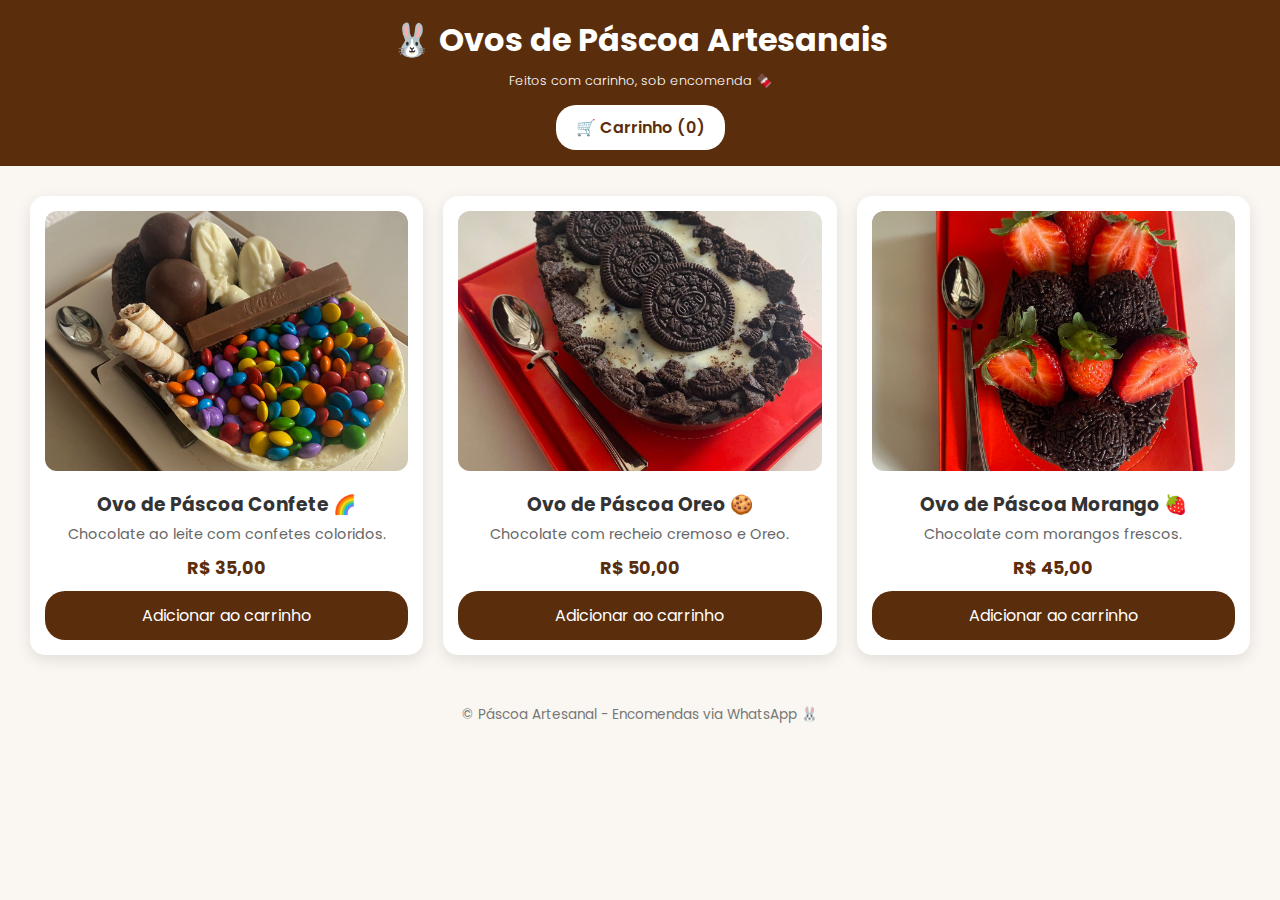
<file: index.html>
<!DOCTYPE html>
<html lang="pt-BR">
<head>
    <meta charset="UTF-8">
    <title>Ovos de Páscoa Artesanais 🐰🍫</title>
    <meta name="viewport" content="width=device-width, initial-scale=1.0">

    <!-- CSS -->
    <link rel="stylesheet" href="css/style.css">

    <!-- Fonte -->
    <link href="https://fonts.googleapis.com/css2?family=Poppins:wght@300;400;600&display=swap" rel="stylesheet">
</head>
<body>

    <!-- HEADER -->
    <header class="header">
        <h1>🐰 Ovos de Páscoa Artesanais</h1>
        <p>Feitos com carinho, sob encomenda 🍫</p>

        <a href="carrinho.html" class="btn-carrinho">
            🛒 Carrinho (<span id="contador-carrinho">0</span>)
        </a>

    </header>

    <!-- PRODUTOS -->
    <main class="produtos">
        
        <!-- Produto 1 -->
        <div class="card-produto">
            <img src="imagens/confete.jpg" alt="Ovo de Páscoa Confete">
            <h3>Ovo de Páscoa Confete 🌈</h3>
            <p>Chocolate ao leite com confetes coloridos.</p>
            <span class="preco">R$ 35,00</span>

            <button class="btn-adicionar"
                data-id="1"
                data-nome="Ovo de Páscoa Confete"
                data-preco="35">
                Adicionar ao carrinho
            </button>
        </div>

        <!-- Produto 2 -->
        <div class="card-produto">
            <img src="imagens/oreo.jpg" alt="Ovo de Páscoa Oreo">
            <h3>Ovo de Páscoa Oreo 🍪</h3>
            <p>Chocolate com recheio cremoso e Oreo.</p>
            <span class="preco">R$ 50,00</span>

            <button class="btn-adicionar"
                data-id="2"
                data-nome="Ovo de Páscoa Oreo"
                data-preco="50">
                Adicionar ao carrinho
            </button>
        </div>

        <!-- Produto 3 -->
        <div class="card-produto">
            <img src="imagens/morango.jpg" alt="Ovo de Páscoa Morango">
            <h3>Ovo de Páscoa Morango 🍓</h3>
            <p>Chocolate com morangos frescos.</p>
            <span class="preco">R$ 45,00</span>

            <button class="btn-adicionar"
                data-id="3"
                data-nome="Ovo de Páscoa Morango"
                data-preco="45">
                Adicionar ao carrinho
            </button>
        </div>

    </main>

    <!-- FOOTER -->
    <footer class="footer">
        <p>© Páscoa Artesanal - Encomendas via WhatsApp 🐰</p>
    </footer>

    <!-- JS (vamos usar depois) -->
    <script src="js/carrinho.js"></script>
    <script>
        let ultimoScroll = 0;
        const header = document.querySelector(".header");
    
        window.addEventListener("scroll", () => {
            const scrollAtual = window.scrollY;
    
            if (scrollAtual > ultimoScroll && scrollAtual > 60) {
                // rolando pra baixo → encolhe
                header.style.padding = "8px 12px";
                header.querySelector("h1").style.fontSize = "1.1rem";
            } else {
                // rolando pra cima → volta
                header.style.padding = "16px 12px";
                header.querySelector("h1").style.fontSize = "1.4rem";
            }
    
            ultimoScroll = scrollAtual;
        });
    </script>


</body>
</html>
</file>
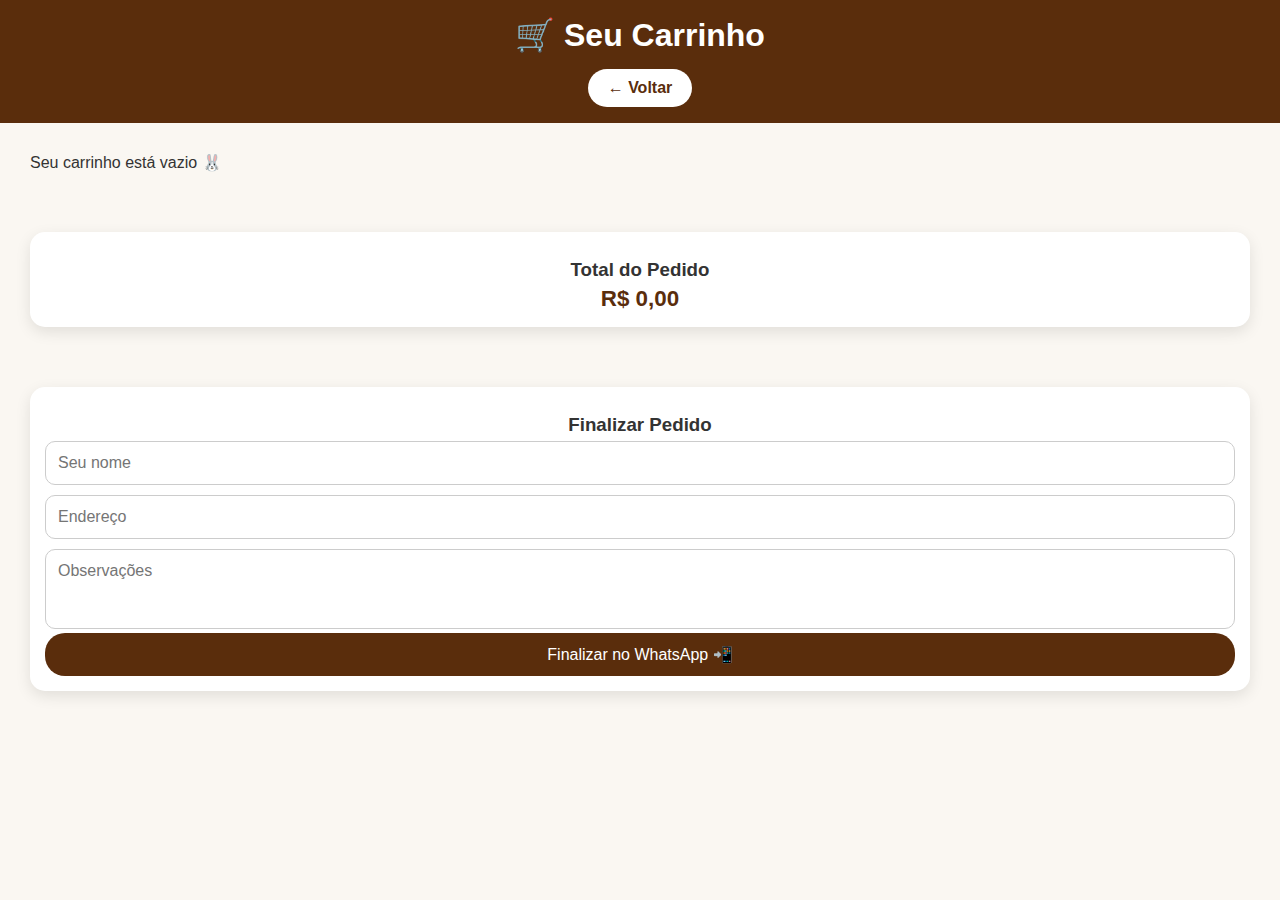
<file: carrinho.html>
<!DOCTYPE html>
<html lang="pt-BR">
<head>
    <meta charset="UTF-8">
    <title>Seu Carrinho 🛒</title>
    <meta name="viewport" content="width=device-width, initial-scale=1.0">

    <link rel="stylesheet" href="css/style.css">
</head>
<body>

<header class="header">
    <h1>🛒 Seu Carrinho</h1>
    <a href="index.html" class="btn-carrinho">← Voltar</a>
</header>

<main class="produtos" id="lista-carrinho">
    <!-- itens do carrinho vão aparecer aqui -->
</main>

<section class="produtos">
    <div class="card-produto">
        <h3>Total do Pedido</h3>
        <p id="total">R$ 0,00</p>
    </div>
</section>

<section class="produtos">
    <div class="card-produto">
        <h3>Finalizar Pedido</h3>

        <input type="text" id="nome" placeholder="Seu nome" style="width:100%; margin-bottom:10px;">
        <input type="text" id="endereco" placeholder="Endereço" style="width:100%; margin-bottom:10px;">
        <textarea id="observacoes" placeholder="Observações" style="width:100%;"></textarea>

        <button 
            type="button"
            class="btn-adicionar"
            onclick="finalizarPedido()">
            Finalizar no WhatsApp 📲
        </button>

    </div>
</section>

<script src="js/carrinho-pagina.js"></script>
    <script>
    (function () {
        const headerEl = document.querySelector(".header");
        if (!headerEl) return;
    
        window.addEventListener("scroll", () => {
            if (window.scrollY > 80) {
                headerEl.classList.add("shrink");
            } else {
                headerEl.classList.remove("shrink");
            }
        });
    })();
    </script>


</body>
</html>
</file>
<file: css/style.css>
* {
    margin: 0;
    padding: 0;
    box-sizing: border-box;
    font-family: 'Poppins', sans-serif;
}

body {
    background-color: #faf7f2;
    color: #333;
}

/* HEADER */
.header {
    text-align: center;
    padding: 30px 20px;
    background-color: #5a2d0c;
    color: #fff;
}

.header h1 {
    font-size: 2rem;
}

.header p {
    margin-top: 8px;
    font-weight: 300;
}

.btn-carrinho {
    display: inline-block;
    margin-top: 15px;
    background-color: #fff;
    color: #5a2d0c;
    padding: 10px 20px;
    border-radius: 20px;
    text-decoration: none;
    font-weight: 600;
}

/* PRODUTOS */
.produtos {
    display: grid;
    grid-template-columns: repeat(auto-fit, minmax(250px, 1fr));
    gap: 25px;
    padding: 30px;
}

.card-produto {
    background: #fff;
    border-radius: 15px;
    padding: 15px;
    text-align: center;
    box-shadow: 0 5px 15px rgba(0,0,0,0.1);
}

.card-produto img {
    width: 100%;
    border-radius: 12px;
}

.card-produto h3 {
    margin: 12px 0 5px;
}

.card-produto p {
    font-size: 0.9rem;
    color: #666;
}

.preco {
    display: block;
    margin: 10px 0;
    font-weight: bold;
    font-size: 1.1rem;
    color: #5a2d0c;
}

.btn-adicionar {
    background-color: #5a2d0c;
    color: #fff;
    border: none;
    padding: 10px;
    width: 100%;
    border-radius: 20px;
    cursor: pointer;
    font-size: 0.95rem;
}

.btn-adicionar:hover {
    opacity: 0.9;
}

/* FOOTER */
.footer {
    text-align: center;
    padding: 20px;
    font-size: 0.85rem;
    color: #777;
}

.quantidade {
    display: flex;
    justify-content: center;
    align-items: center;
    gap: 10px;
    margin: 10px 0;
}

.quantidade button {
    width: 30px;
    height: 30px;
    border: none;
    border-radius: 50%;
    background: #5a2d0c;
    color: #fff;
    cursor: pointer;
}

.btn-remover {
    background: #c0392b;
    color: #fff;
    border: none;
    padding: 8px;
    width: 100%;
    border-radius: 15px;
    margin-top: 10px;
    cursor: pointer;
}

input, textarea {
    padding: 10px;
    border-radius: 10px;
    border: 1px solid #ccc;
    font-family: inherit;
}

/* =========================
   MOBILE FIRST
========================= */

/* HEADER */
.header {
    position: sticky;
    top: 0;
    z-index: 20;
    background-color: #5a2d0c;
    color: #fff;
    padding: 16px 12px;
    transition: all 0.3s ease;
}

.header h1 {
    font-size: 1.4rem;
}

.header p {
    font-size: 0.8rem;
}

}

.btn-carrinho {
    font-size: 0.9rem;
    padding: 8px 16px;
}

/* PRODUTOS MOBILE */
.produtos {
    padding: 15px;
    gap: 20px;
}

.card-produto {
    padding: 15px;
}

/* IMAGENS */
.card-produto img {
    max-height: 220px;
    object-fit: cover;
}

/* BOTÕES */
.btn-adicionar,
.btn-remover {
    font-size: 1rem;
    padding: 12px;
}

/* QUANTIDADE */
.quantidade button {
    width: 36px;
    height: 36px;
    font-size: 1.1rem;
}

.quantidade span {
    font-size: 1.1rem;
    min-width: 30px;
    text-align: center;
}

/* FORMULÁRIO */
input, textarea {
    font-size: 1rem;
    padding: 12px;
}

textarea {
    resize: none;
    height: 80px;
}

/* TOTAL */
#total {
    font-size: 1.4rem;
    font-weight: bold;
    color: #5a2d0c;
}

/* =========================
   TELAS MAIORES (DESKTOP)
========================= */
@media (min-width: 768px) {
    .header h1 {
        font-size: 2rem;
    }

    .produtos {
        grid-template-columns: repeat(auto-fit, minmax(280px, 1fr));
        padding: 30px;
    }

    .card-produto img {
        max-height: 260px;
    }
}

/* =========================
   MOBILE – 2 PRODUTOS POR LINHA
========================= */
@media (max-width: 480px) {
    .produtos {
        grid-template-columns: repeat(2, 1fr);
        gap: 12px;
        padding: 12px;
    }

    .card-produto {
        padding: 10px;
    }

    .card-produto img {
        max-height: 140px;
        object-fit: cover;
        border-radius: 10px;
    }

    .card-produto h3 {
        font-size: 0.9rem;
    }

    .card-produto p {
        font-size: 0.75rem;
    }

    .preco {
        font-size: 0.9rem;
    }

    .btn-adicionar {
        font-size: 0.8rem;
        padding: 8px;
    }
}
</file>
